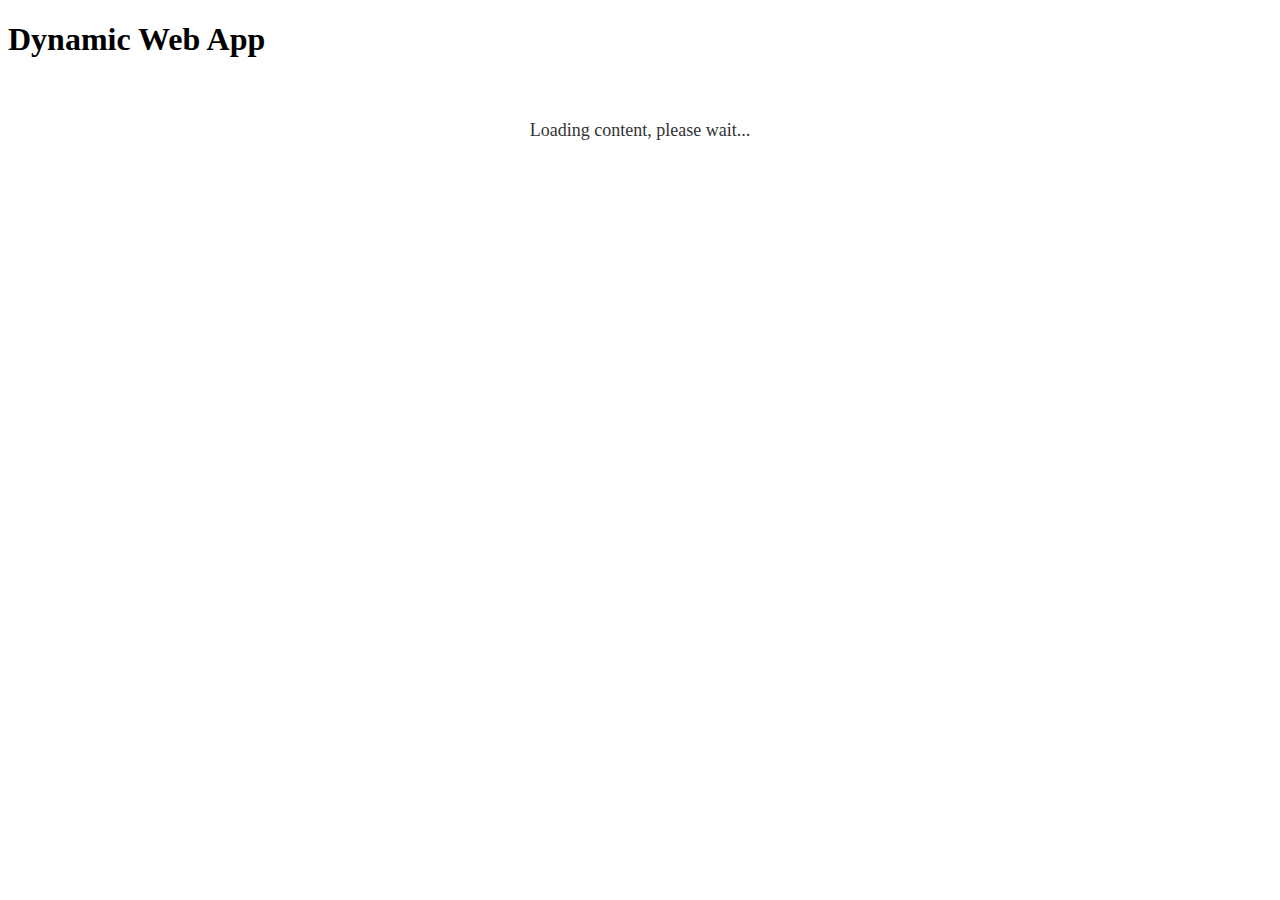
<file: index.html>
<!DOCTYPE html>
<html>
<head>
  <title>Dynamic Web App</title>
  <style>
    #content {
      font-size: 16px;
      color: #666;
      text-align: center;
      padding: 20px;
    }
    #loading {
      font-size: 18px;
      color: #333;
      text-align: center;
      padding: 20px;
    }
  </style>
  <script>
    const GAS_WEB_APP_URL = "https://script.google.com/macros/s/AKfycbxMrDvLGO3QsDQI3pk4K5a9U8jihJ1Qp3WWIcX3PXJkfWLytr9IvgNk9t6eF80YhoLI/exec";
    let appInitialized = false;

    function logStep(message) {
      console.log(message);
    }

    function logError(message) {
      console.error(message);
    }

    function loadMainScript() {
      logStep("Fetching main script from GAS...");
      fetch(`${GAS_WEB_APP_URL}?action=getScript`)
        .then((response) => {
          if (!response.ok) {
            throw new Error(`Failed to fetch main script. Status: ${response.status}`);
          }
          return response.text();
        })
        .then((scriptContent) => {
          logStep("Main script fetched successfully.");
          const scriptWithUrl = `const GAS_WEB_APP_URL = "${GAS_WEB_APP_URL}";\n` + scriptContent;

          try {
            eval(scriptWithUrl);
            logStep("Main script evaluated successfully. Initializing app...");
            if (typeof initializeApp === "function" && !appInitialized) {
              initializeApp();
            } else if (appInitialized) {
              logStep("Skipping initialization as the app is already initialized.");
            } else {
              throw new Error("initializeApp function is not defined.");
            }
          } catch (error) {
            logError(`Error evaluating script: ${error.message}`);
          }
        })
        .catch((error) => {
          logError(`Error during main script loading: ${error.message}`);
        });
    }

    document.addEventListener("DOMContentLoaded", () => {
      const contentDiv = document.getElementById("content");
      contentDiv.innerHTML = `<div id="loading">Loading content, please wait...</div>`;
      loadMainScript();
    });
  </script>
</head>
<body>
  <h1>Dynamic Web App</h1>
  <div id="menu"></div>
  <div id="content"></div>
</body>
</html>
</file>
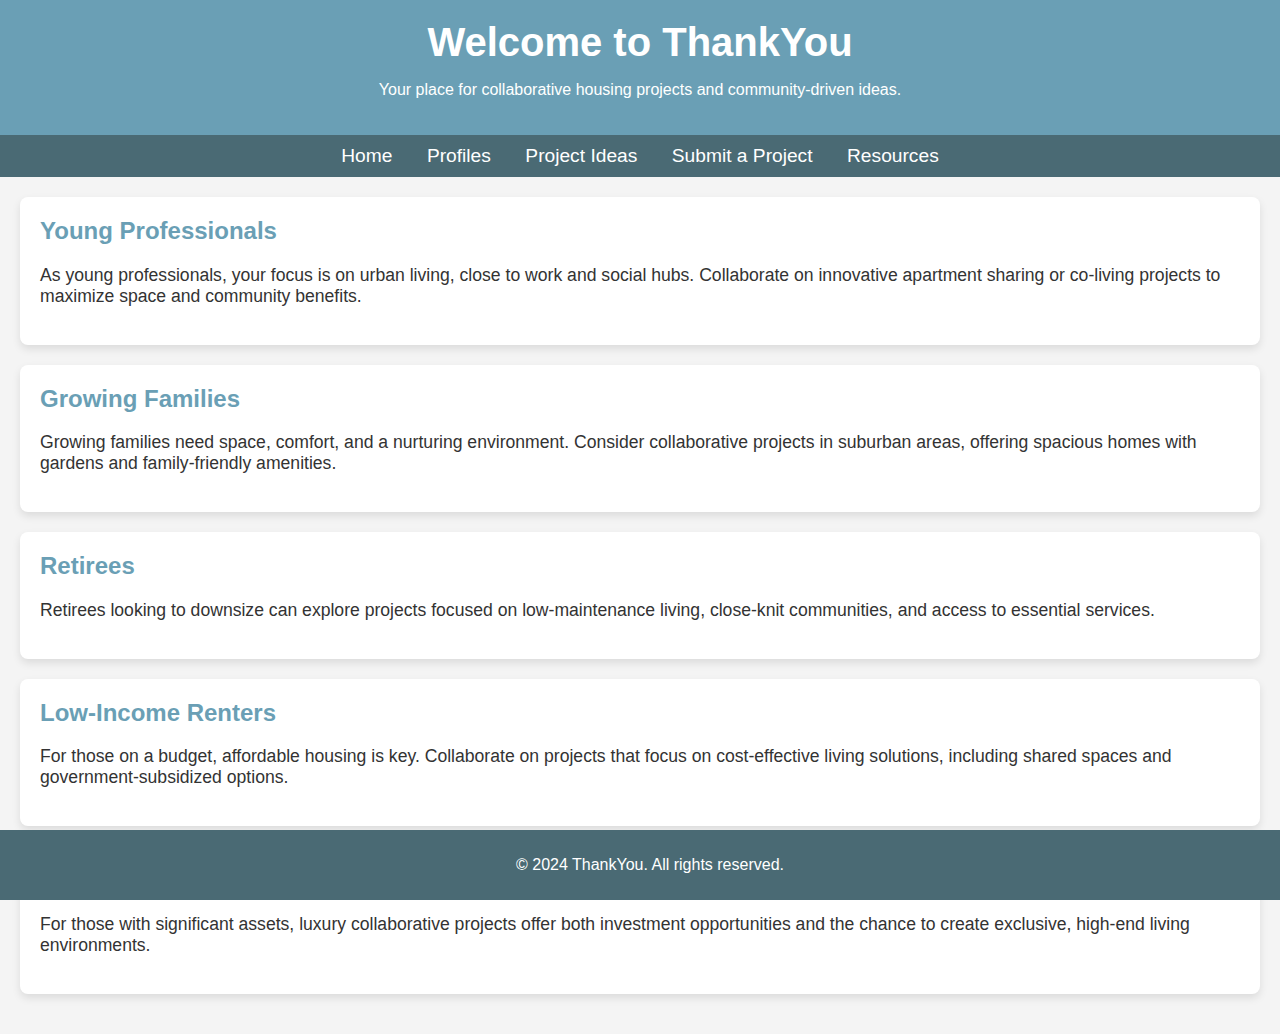
<file: homepage.html>
<!DOCTYPE html>
<html lang="en">
<head>
    <meta charset="UTF-8">
    <meta name="viewport" content="width=device-width, initial-scale=1.0">
    <title>ThankYou - A Community-Driven Platform</title>
    <style>
        body {
            font-family: 'Helvetica Neue', Arial, sans-serif;
            background-color: #f4f4f4;
            margin: 0;
            padding: 0;
            color: #333;
        }
        header {
            background-color: #6a9fb5;
            padding: 20px;
            text-align: center;
            color: white;
        }
        header h1 {
            margin: 0;
            font-size: 2.5em;
        }
        nav {
            background-color: #4a6a74;
            padding: 10px;
            text-align: center;
        }
        nav a {
            color: white;
            margin: 0 15px;
            text-decoration: none;
            font-size: 1.2em;
        }
        nav a:hover {
            text-decoration: underline;
        }
        .container {
            padding: 20px;
        }
        .profile-type {
            background-color: #fff;
            border-radius: 8px;
            padding: 20px;
            margin-bottom: 20px;
            box-shadow: 0 4px 8px rgba(0,0,0,0.1);
        }
        .profile-type h2 {
            margin-top: 0;
            color: #6a9fb5;
        }
        .profile-type p {
            font-size: 1.1em;
        }
        .menu-container {
            position: relative;
            display: inline-block;
        }
        .dropdown-content {
            display: none;
            position: absolute;
            background-color: #f9f9f9;
            min-width: 160px;
            box-shadow: 0 8px 16px rgba(0,0,0,0.2);
            z-index: 1;
        }
        .dropdown-content a {
            color: black;
            padding: 12px 16px;
            text-decoration: none;
            display: block;
        }
        .dropdown-content a:hover {
            background-color: #f1f1f1;
        }
        .menu-container:hover .dropdown-content {
            display: block;
        }
        footer {
            background-color: #4a6a74;
            color: white;
            text-align: center;
            padding: 10px;
            position: fixed;
            width: 100%;
            bottom: 0;
        }
    </style>
</head>
<body>
    <header>
        <h1>Welcome to ThankYou</h1>
        <p>Your place for collaborative housing projects and community-driven ideas.</p>
    </header>
    <nav>
        <a href="#">Home</a>
        <div class="menu-container">
            <a href="#">Profiles</a>
            <div class="dropdown-content">
                <a href="#">Young Professionals</a>
                <a href="#">Growing Families</a>
                <a href="#">Retirees</a>
                <a href="#">Low-Income Renters</a>
                <a href="#">High-Net-Worth Individuals</a>
            </div>
        </div>
        <a href="#">Project Ideas</a>
        <a href="#">Submit a Project</a>
        <a href="#">Resources</a>
    </nav>

    <div class="container">
        <section class="profile-type">
            <h2>Young Professionals</h2>
            <p>As young professionals, your focus is on urban living, close to work and social hubs. Collaborate on innovative apartment sharing or co-living projects to maximize space and community benefits.</p>
        </section>
        
        <section class="profile-type">
            <h2>Growing Families</h2>
            <p>Growing families need space, comfort, and a nurturing environment. Consider collaborative projects in suburban areas, offering spacious homes with gardens and family-friendly amenities.</p>
        </section>
        
        <section class="profile-type">
            <h2>Retirees</h2>
            <p>Retirees looking to downsize can explore projects focused on low-maintenance living, close-knit communities, and access to essential services.</p>
        </section>
        
        <section class="profile-type">
            <h2>Low-Income Renters</h2>
            <p>For those on a budget, affordable housing is key. Collaborate on projects that focus on cost-effective living solutions, including shared spaces and government-subsidized options.</p>
        </section>
        
        <section class="profile-type">
            <h2>High-Net-Worth Individuals</h2>
            <p>For those with significant assets, luxury collaborative projects offer both investment opportunities and the chance to create exclusive, high-end living environments.</p>
        </section>
    </div>

    <footer>
        <p>&copy; 2024 ThankYou. All rights reserved.</p>
    </footer>
</body>
</html>
</file>
